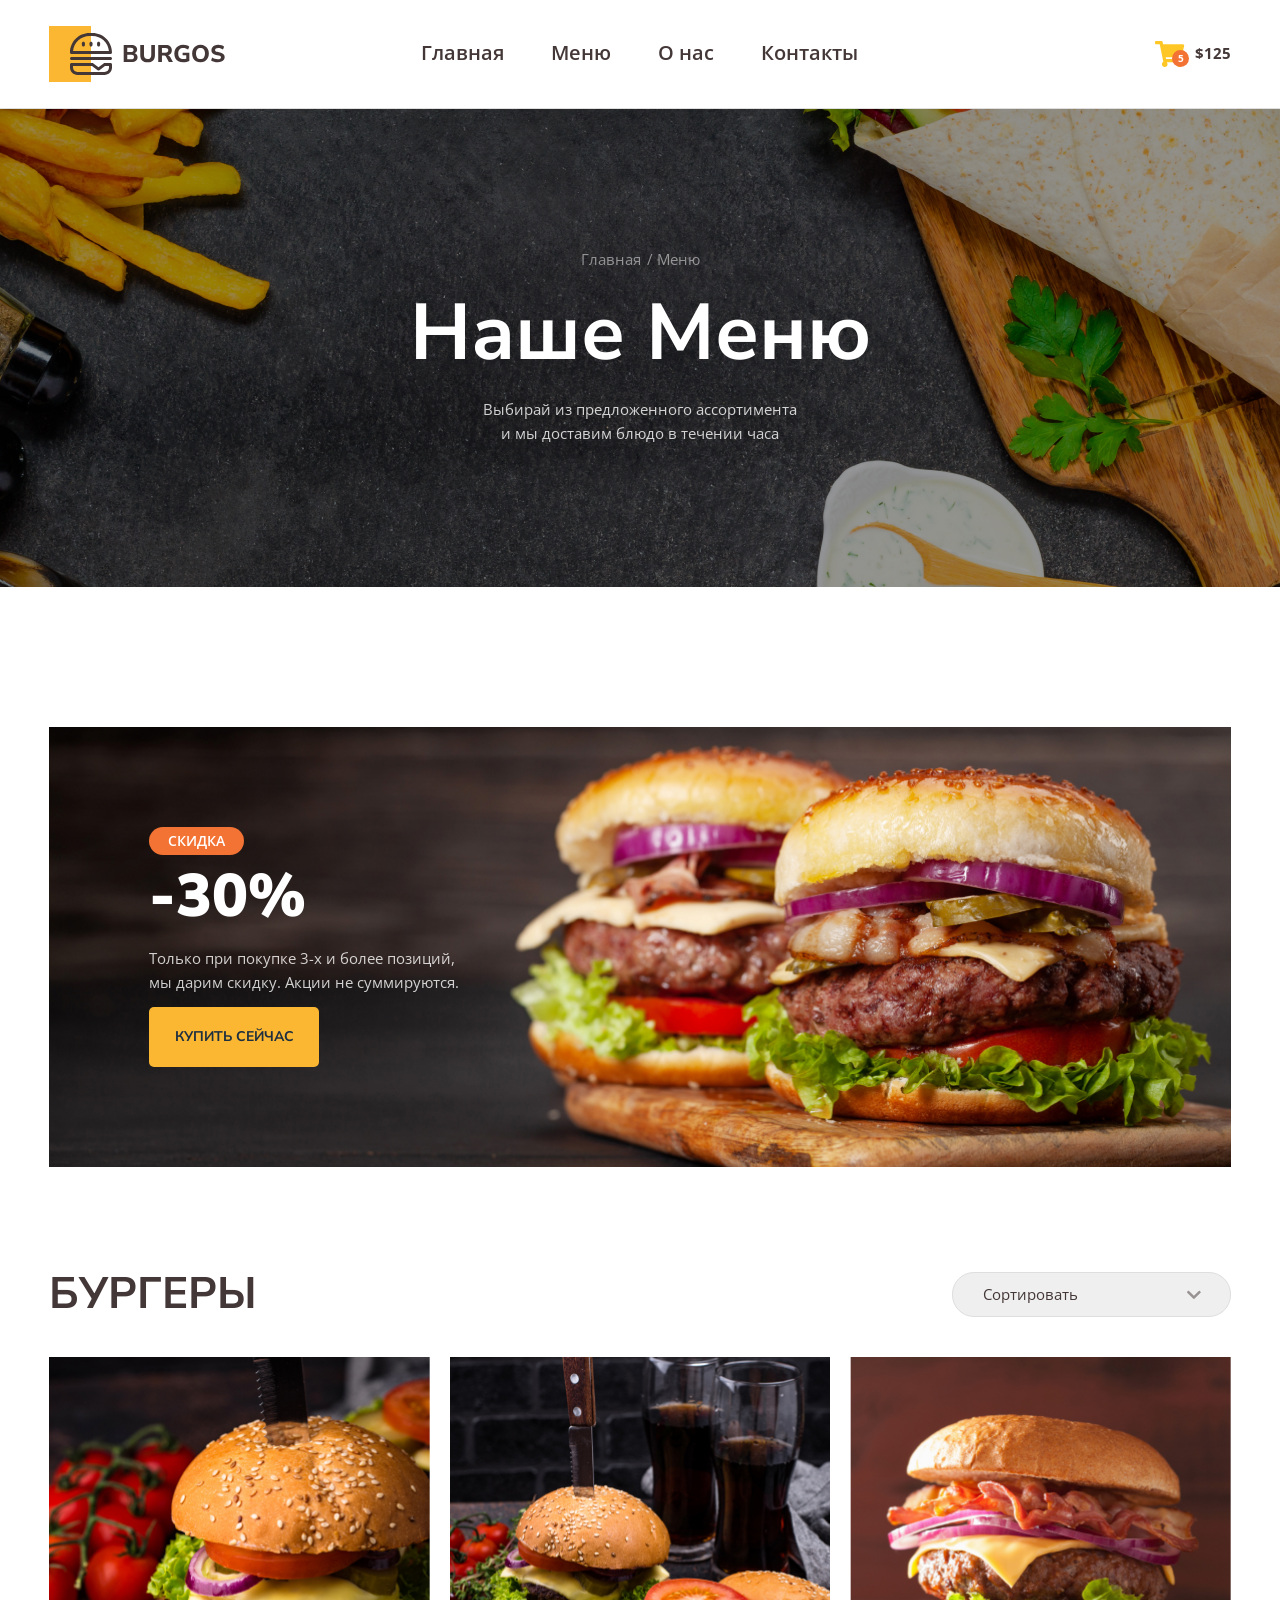
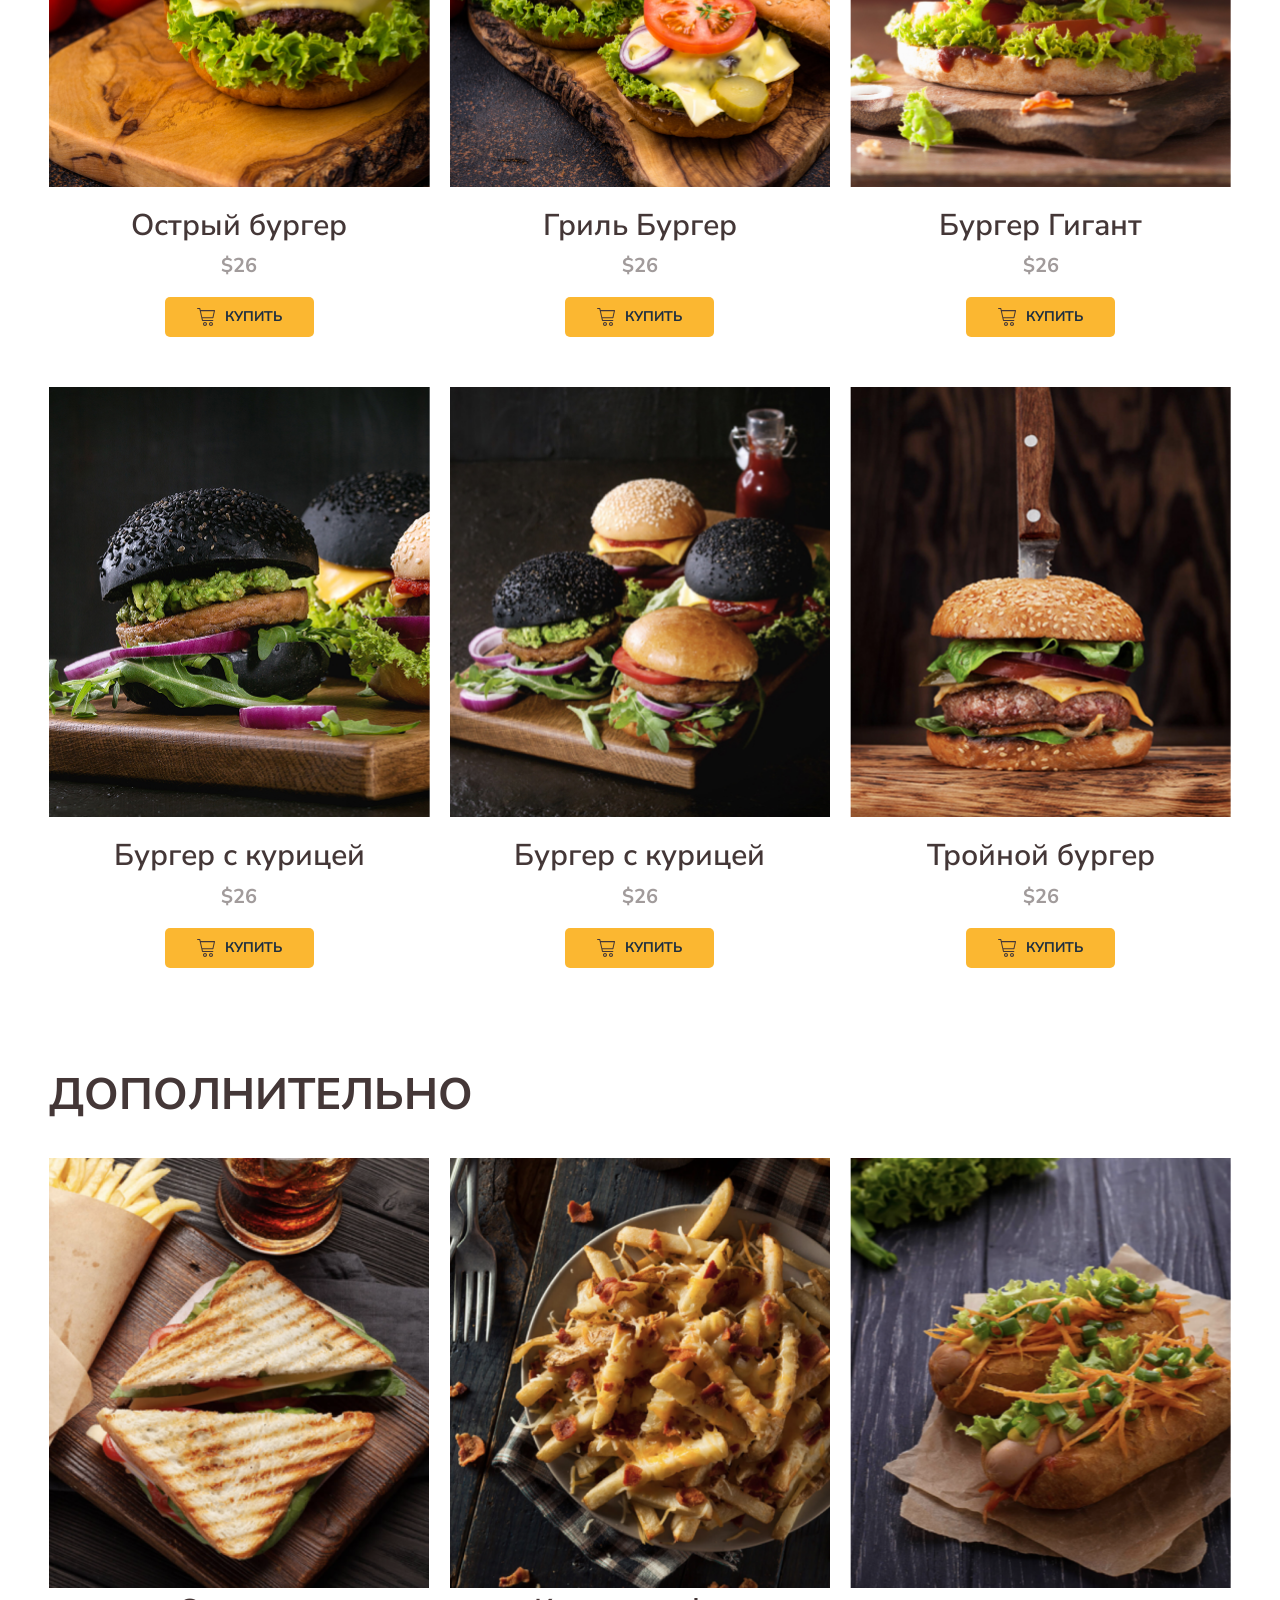
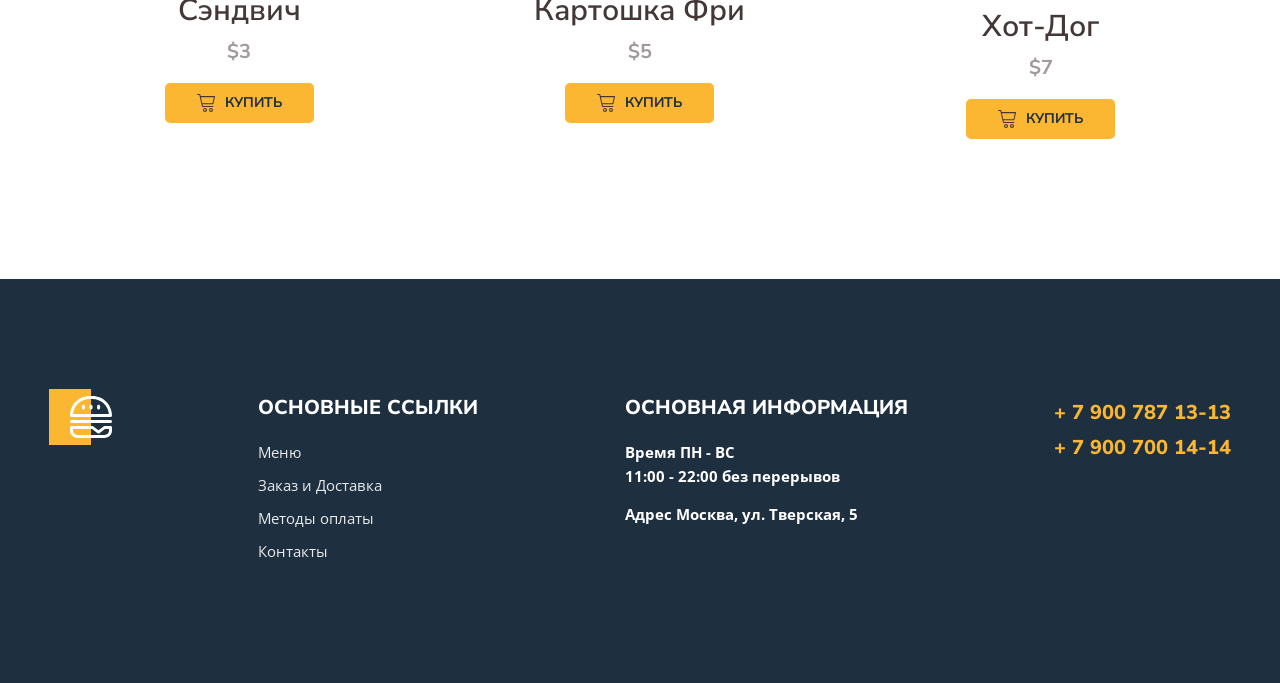
<file: index.html>
<!DOCTYPE html>
<html lang="ru">
<head>
  <meta charset="UTF-8">
  <meta name="viewport" content="width=device-width, initial-scale=1.0">
  <title>Burger</title>
  <link rel="preconnect" href="https://fonts.googleapis.com">
  <link rel="preconnect" href="https://fonts.gstatic.com" crossorigin>
  <link href="https://fonts.googleapis.com/css2?family=Nunito+Sans:ital,opsz,wght@0,6..12,200..1000;1,6..12,200..1000&family=Open+Sans:ital,wght@0,300..800;1,300..800&display=swap" rel="stylesheet">
  <link rel="stylesheet" href="./styles/normalize.min.css">
  <link rel="stylesheet" href="./styles/main.css">
</head>
<body>
  <header class="header" id="headerTop">
    <div class="container">
      <div class="header-wrapper">
        <div class="logo"></div>
        <nav class="nav">
          <a href="#" class="nav-link">Главная</a>
          <a href="#" class="nav-link">Меню</a>
          <a href="#" class="nav-link">О нас</a>
          <a href="contact.html" class="nav-link">Контакты</a>
        </nav>
        <a href="#" class="cart">
          $125 <span class="cart-count">5</span>
        </a>
      </div>
    </div>
  </header>
  <section class="hero">
    <div class="container">
      <ul class="breadcrumbs">
        <li class="breadcrumbs-item"><a class="breadcrumbs-link" href="#">Главная</a></li>
        <li class="breadcrumbs-item">Меню</li>
      </ul>
      <h1 class="hero-title">Наше меню</h1>
      <p class="hero-description">Выбирай из предложенного ассортимента и мы доставим блюдо в&nbsp;течении часа</p>
    </div>
  </section>
  <section class="banner">
    <div class="container">
      <div class="banner-wrapper">
        <h2 class="banner-title"><span>Скидка</span>-30%</h2>
        <p class="banner-description">Только при&nbsp;покупке 3-х и более позиций, мы дарим скидку. Акции не&nbsp;суммируются.</p>
        <a href="#menuBurger" class="banner-btn">Купить сейчас</a>
      </div>
    </div>
  </section>
  <main>
    <section id="menuBurger">
      <div class="container">
        <div class="menu">
          <div class="menu-header">
            <h2 class="menu-title">Бургеры</h2>
            <select class="menu-select">
              <option value="Сортировать" disabled selected>Сортировать</option>
              <option value="По умолчанию">По умолчанию</option>
              <option value="По возрастанию цены">По возрастанию цены</option>
              <option value="По убыванию цены">По убыванию цены</option>
            </select>
          </div>
          <div class="menu-box">
            <div class="menu-item">
              <div class="menu-thumb">
                <img src="./images/menu/01.jpg" alt="Острый бургер">
              </div>
              <h3 class="menu-name">Острый бургер</h3>
              <p class="menu-price">$26</p>
              <button type="button" class="menu-btn">Купить</button>
            </div>
            <div class="menu-item">
              <div class="menu-thumb">
                <img src="./images/menu/02.jpg" alt="Гриль Бургер">
              </div>
              <h3 class="menu-name">Гриль Бургер</h3>
              <p class="menu-price">$26</p>
              <button type="button" class="menu-btn">Купить</button>
            </div>
            <div class="menu-item">
              <div class="menu-thumb">
                <img src="./images/menu/03.jpg" alt="Бургер Гигант">
              </div>
              <h3 class="menu-name">Бургер Гигант</h3>
              <p class="menu-price">$26</p>
              <button type="button" class="menu-btn">Купить</button>
            </div>
            <div class="menu-item">
              <div class="menu-thumb">
                <img src="./images/menu/04.jpg" alt="Бургер с курицей">
              </div>
              <h3 class="menu-name">Бургер с курицей</h3>
              <p class="menu-price">$26</p>
              <button type="button" class="menu-btn">Купить</button>
            </div>
            <div class="menu-item">
              <div class="menu-thumb">
                <img src="./images/menu/05.jpg" alt="Бургер с курицей">
              </div>
              <h3 class="menu-name">Бургер с курицей</h3>
              <p class="menu-price">$26</p>
              <button type="button" class="menu-btn">Купить</button>
            </div>
            <div class="menu-item">
              <div class="menu-thumb">
                <img src="./images/menu/06.jpg" alt="Тройной бургер">
              </div>
              <h3 class="menu-name">Тройной бургер</h3>
              <p class="menu-price">$26</p>
              <button type="button" class="menu-btn">Купить</button>
            </div>
          </div>
        </div>
      </div>
    </section>
    <section>
      <div class="container">
        <div class="menu">
          <div class="menu-header">
            <h2 class="menu-title">Дополнительно</h2>
          </div>
            <div class="menu-box">
            <div class="menu-item">
              <div class="nemu-thumb">
                <img src="./images/menu/01-aditionally.png" alt="Сэндвич">
              </div>
              <h3 class="menu-name">Сэндвич</h3>
              <p class="menu-price">$3</p>
              <button type="button" class="menu-btn">Купить</button>
            </div>
            <div class="menu-item">
              <div class="nemu-thumb">
                <img src="./images/menu/02-aditionally.png" alt="Картошка Фри">
              </div>
              <h3 class="menu-name">Картошка Фри</h3>
              <p class="menu-price">$5</p>
              <button type="button" class="menu-btn">Купить</button>
            </div>
            <div class="menu-item">
              <div class="menu-thumb">
                <img src="./images/menu/03-aditionally.png" alt="Хот-Дог">
              </div>
              <h3 class="menu-name">Хот-Дог</h3>
              <p class="menu-price">$7</p>
              <button type="button" class="menu-btn">Купить</button>
            </div>
          </div>
        </div>
      </div>
    </section>
  </main>
  <footer class="footer">
    <div class="container">
      <div class="footer-wrapper">
        <a href="#" class="footer-logo"></a>
      <div class="footer-item">
        <h3 class="footer-title">Основные ссылки</h3>
        <nav class="footer-nav">
          <a href="#" class="footer-link">Меню</a>
          <a href="#" class="footer-link">Заказ и Доставка</a>
          <a href="#" class="footer-link">Методы оплаты</a>
          <a href="contact.html" class="footer-link">Контакты</a>
        </nav>
      </div>
      <div class="footer-item">
        <h3 class="footer-title">Основная информация</h3>
        <ul class="footer-list">
          <li class="footer-list-item">
            <span>Время</span>
            ПН - ВС<br>
            11:00 - 22:00 без перерывов
          </li>
          <li class="footer-list-item">
            <span>Адрес</span>
            Москва, ул. Тверская, 5
          </li>
        </ul>
      </div>
      <div class="footer-item">
        <a class="footer-tel" href="tel:+79007871313">+ 7 900 787 13-13</a>
        <a class="footer-tel" href="tel:+79007001414">+ 7 900 700 14-14</a>
      </div>
    </div>
  </footer>
  <a href="#headerTop" class="button-up hidden" id="btnUp">Наверх</a>
  <script src="scripts/script.js"></script>
</body>
</html>
</file>
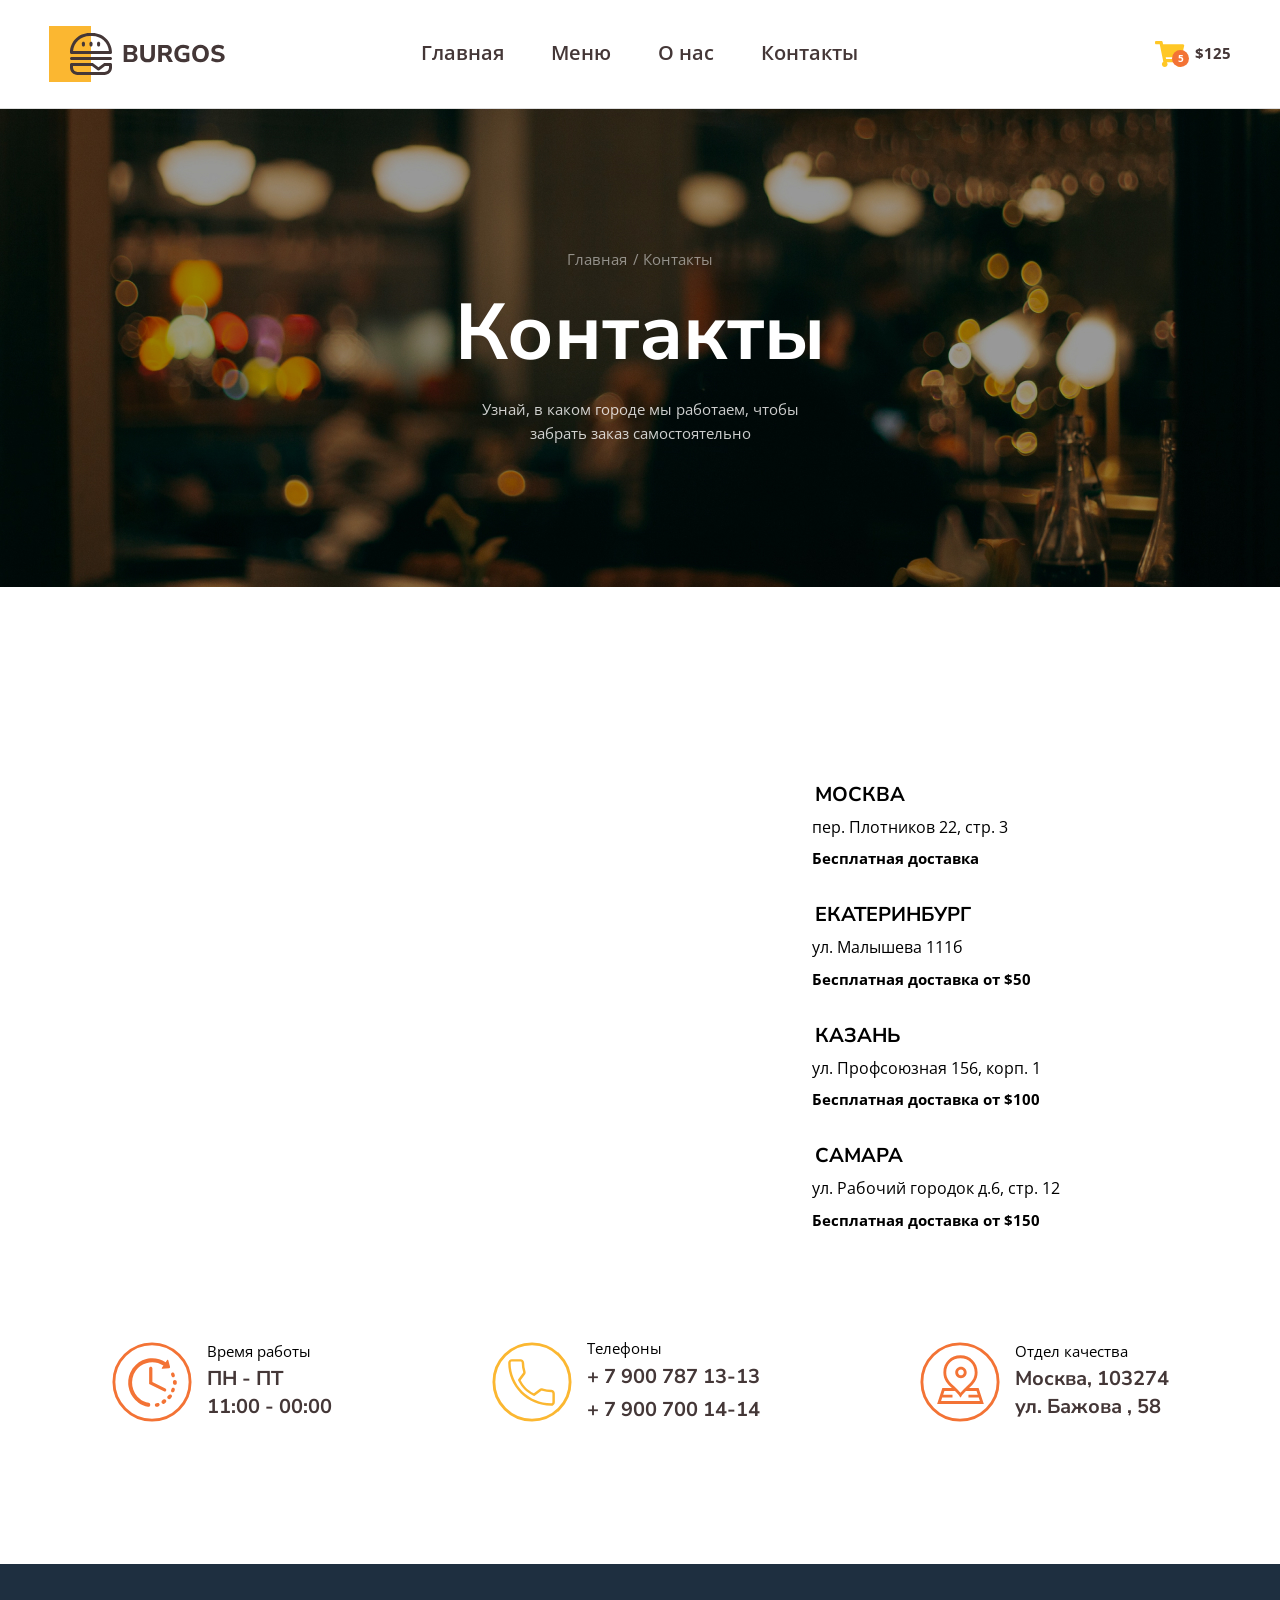
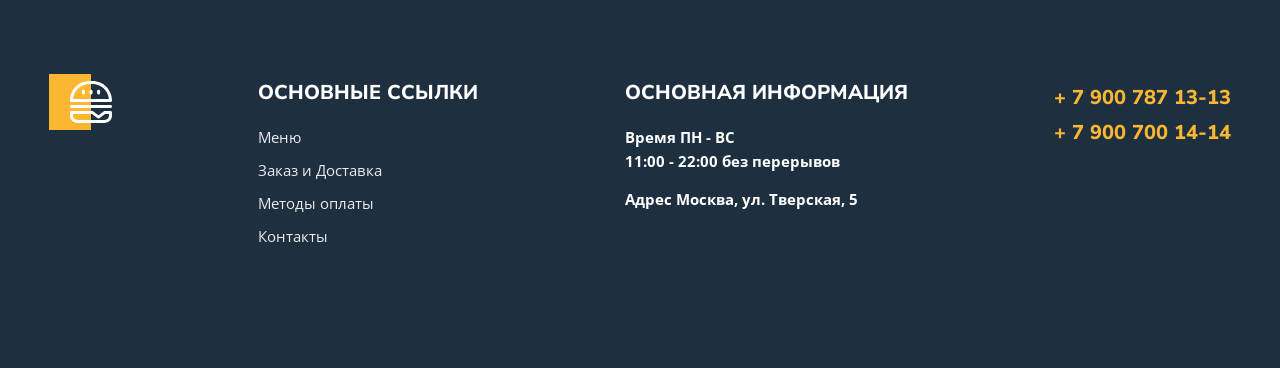
<file: contact.html>
<!DOCTYPE html>
<html lang="ru">
<head>
  <meta charset="UTF-8">
  <meta name="viewport" content="width=device-width, initial-scale=1.0">
  <title>Burger</title>
  <link rel="preconnect" href="https://fonts.googleapis.com">
  <link rel="preconnect" href="https://fonts.gstatic.com" crossorigin>
  <link href="https://fonts.googleapis.com/css2?family=Nunito+Sans:ital,opsz,wght@0,6..12,200..1000;1,6..12,200..1000&family=Open+Sans:ital,wght@0,300..800;1,300..800&display=swap" rel="stylesheet">
  <link rel="stylesheet" href="./styles/normalize.min.css">
  <link rel="stylesheet" href="./styles/main.css">
</head>
<body>
  <header class="header">
    <div class="container">
      <div class="header-wrapper">
        <div class="logo"></div>
        <nav class="nav">
          <a href="#" class="nav-link">Главная</a>
          <a href="index.html" class="nav-link">Меню</a>
          <a href="#" class="nav-link">О нас</a>
          <a href="contact.html" class="nav-link">Контакты</a>
        </nav>
        <a href="#" class="cart">
          $125 <span class="cart-count">5</span>
        </a>
      </div>
    </div>
  </header>
  <section class="hero hero-contact">
    <div class="container">
      <ul class="breadcrumbs">
        <li class="breadcrumbs-item"><a class="breadcrumbs-link" href="#">Главная</a></li>
        <li class="breadcrumbs-item">Контакты</li>
      </ul>
      <h1 class="hero-title">Контакты</h1>
      <p class="hero-description">Узнай, в каком городе мы работаем, чтобы забрать заказ самостоятельно</p>
    </div>
  </section>
    <main>
        <div class="container">
            <div class="contact">
                <div class="contact-main">
                    <div class="contact-map">
                        <iframe src="https://yandex.ru/map-widget/v1/?um=constructor%3A588fb3369fba4994bdfa274327e1ce20f862965da4b5698c7f41162493d4199a&amp;sourse=constructor" width="100%" height="550" frameborder="0"></iframe>
                    </div>
                    <ul class="contact-adress">
                        <li>
                            <span>Москва</span>
                            пер. Плотников 22, стр. 3
                            <span>Бесплатная доставка</span>
                        </li>
                        <li>
                            <span>Екатеринбург</span>
                            ул. Малышева 111б
                            <span>Бесплатная доставка от $50</span>
                        </li>
                        <li>
                            <span>Казань</span>
                            ул. Профсоюзная 156, корп. 1
                            <span>Бесплатная доставка от $100</span>
                        </li>
                        <li>
                            <span>Самара</span>
                            ул. Рабочий городок д.6, стр. 12
                            <span>Бесплатная доставка от $150</span>
                        </li>
                    </ul>
                </div>
                <ul class="contact-additionally">
                    <li>
                        <span>
                            Время работы
                            <span class="contact-info">
                                ПН - ПТ<br>
                                11:00 - 00:00
                            </span>
                        </span>
                    </li>
                    <li>
                        <span>
                            Телефоны
                            <a class="contact-tel" href="tel:+79007871313">+ 7 900 787 13-13</a>
                            <a class="contact-tel" href="tel:+79007001414">+ 7 900 700 14-14</a>
                        </span>
                    </li>
                    <li>
                        <span>
                            Отдел качества
                            <span class="contact-info">
                                Москва, 103274<br>
                                ул. Бажова , 58
                            </span>
                        </span>
                        
                    </li>
                </ul>
            </div>
        </div>
    </main>
  <footer class="footer">
    <div class="container">
      <div class="footer-wrapper">
        <a href="#" class="footer-logo"></a>
      <div class="footer-item">
        <h3 class="footer-title">Основные ссылки</h3>
        <nav class="footer-nav">
          <a href="index.html" class="footer-link">Меню</a>
          <a href="#" class="footer-link">Заказ и Доставка</a>
          <a href="#" class="footer-link">Методы оплаты</a>
          <a href="contact.html" class="footer-link">Контакты</a>
        </nav>
      </div>
      <div class="footer-item">
        <h3 class="footer-title">Основная информация</h3>
        <ul class="footer-list">
          <li class="footer-list-item">
            <span>Время</span>
            ПН - ВС<br>
            11:00 - 22:00 без перерывов
          </li>
          <li class="footer-list-item">
            <span>Адрес</span>
            Москва, ул. Тверская, 5
          </li>
        </ul>
      </div>
      <div class="footer-item">
        <a class="footer-tel" href="tel:+79007871313">+ 7 900 787 13-13</a>
        <a class="footer-tel" href="tel:+79007001414">+ 7 900 700 14-14</a>
      </div>
    </div>
  </footer>
</body>
</html>
</file>
<file: styles/main.css>
:root {
  --open-sans: "Open Sans", sans-serif;
  --nunito-sans: "Nunito Sans", sans-serif;

  --accent-light: #FBB731;
  --accent-dark: #F37335;
  --dark: #443737;
  --dark-rgba: 68, 55, 55;
  --light: #FFFFFF;
  --light-rgb: 255, 255, 255;
  --line: #DEDEDE;

  --tr: .2s;
}

body {
  font-family: var(--open-sans);
}

a {
  text-decoration: none;
}

.container {
  width: 100%;
  max-width: 1182px;
  margin: 0 auto;
  padding-left: 15px;
  padding-right: 15px;
}

/* Header */

.header {
  border-bottom: 1px solid var(--line);
}

.header-wrapper {
  display: flex;
  align-items: center;
  gap: 196px;
  padding-top: 26px;
  padding-bottom: 26px;
}

.logo {
  display: block;
  width: 176px;
  height: 56px;
  background-image: url(../images/logo.svg);
  background-repeat: no-repeat;
  background-size: contain;
}

.nav {
  flex-grow: 1;
  display: flex;
  gap: 47px;
}
.nav-link {
  color: var(--dark);
  font-size: 20px;
  font-weight: 600;
}

.nav-link::after {
  content: '';
  display: block;
  width: 100%;
  height: 3px;
  background-color: transparent;
  border-radius: 1.5px;
  transition: var(--tr);
}

.nav-link:hover::after {
  background-color: var(--accent-light);
}

.cart {
  display: flex;
  align-items: center;
  gap: 10px;
  color: var(--dark);
  font-size: 15px;
  font-weight: 700;
  position: relative;
}

.cart::before {
  content: '';
  display: block;
  width: 30px;
  height: 26px;
  background-image: url(../images/cart.svg);
  background-repeat: no-repeat;
  background-size: contain;
}

.cart-count {
  display: flex;
  align-items: center;
  justify-content: center;
  width: 17px;
  height: 17px;
  font-size: 10px;
  color: var(--light);
  background-color: var(--accent-dark);
  border-radius: 100%;
  position: absolute;
  left: 17px;
  bottom:0;
}

.button-up {
  position: fixed;
  right: 10px;
  bottom: 10px;
  font-size: 14px;
  font-family: var(--nunito-sans);
  font-weight: 700;
  padding: 5px 10px;
  text-align: center;
  text-transform: uppercase;
  text-decoration: none;
  color: #1E2F40;
  background-color: var(--accent-light);
  border: none;
  border-radius: 5px;
  transition: var(--tr);
}

.button-up:hover {
  background-color: var(--accent-dark);
}

.button-up.hidden {
  opacity: 0;
}

.button-up.visible {
  opacity: 1;
}

/* Hero */

.hero {
  background-image: url(../images/hero.jpg);
  background-repeat: no-repeat;
  background-size: cover;
  background-position: center center;
  text-align: center;
  padding-top: 142px;
  padding-bottom: 142px;
}

.hero-contact {
  background-image: url(../images/hero-contact.jpg);
}

.breadcrumbs {
  display: flex;
  align-items: center;
  justify-content: center;
  gap:16px;
  list-style-type: none;
  padding-left: 0;
  color: rgba(var(--light-rgb), .5);
  font-size: 15px;
  margin-top: 0;
  margin-bottom: 0;
}

.breadcrumbs-item {
  position: relative;
}

.breadcrumbs-item:not(:last-child)::after {
  content: '/';
  position: absolute;
  right: -12px;
}

.breadcrumbs-link {
  color: rgba(var(--light-rgb), .5);
}

.breadcrumbs-link:hover {
  color: var(--accent-light);
}

.hero-title {
  color: var(--light);
  font-family: var(--nunito-sans);
  font-weight: 700;
  font-size: 79px;
  text-transform: capitalize;
  margin-top: 20px;
  margin-bottom: 18px;
}

.hero-description {
  max-width: 320px;
  margin: 0 auto;
  color: rgba(var(--light-rgb), .8);
  font-size: 15px;
  line-height: 160%;
}

/* Баннер */

.banner {
  margin-top: 140px;
}

.banner-wrapper {
  background-image: url(../images/banner.jpg);
  background-repeat: no-repeat;
  background-size: cover;
  padding: 100px;
}

.banner-title {
  color: var(--light);
  font-family: var(--nunito-sans);
  font-size: 60px;
  font-weight: 900;
  line-height: 126%;
  text-transform: uppercase;
  margin-top: 0;
  margin-bottom: 11px;
}

.banner-title span {
  display: block;
  max-width: 95px;
  color: var(--light);
  font-family: var(--open-sans);
  font-size: 14px;
  font-weight: 600;
  line-height: 128%;
  text-transform: uppercase;
  text-align: center;
  background-color: var(--accent-dark);
  border-radius: 14px;
  padding: 5px 0;
  margin-bottom: 4px;
}

.banner-description {
  max-width: 328px;
  margin-top: 0;
  margin-bottom: 13px;
  color:rgba(var(--light-rgb), .8);
  font-size: 15px;
  font-style: normal;
  font-weight: 400;
  line-height: 160%;
}

.banner-btn {
  display: block;
  max-width: 170px;
  font-size: 14px;
  font-family: var(--nunito-sans);
  font-weight: 700;
  padding: 22px 0;
  text-align: center;
  text-transform: uppercase;
  text-decoration: none;
  color: #1E2F40;
  background-color: var(--accent-light);
  border: none;
  border-radius: 5px;
  transition: var(--tr);
}

.banner-btn:hover {
  background-color: var(--accent-dark);
}

/* Menu */

.menu-header {
  display: flex;
  align-items: center;
  justify-content: space-between;
  margin-top: 100px;
  margin-bottom: 34px;
}

.menu-title {
  color: var(--dark);
  font-family: var(--nunito-sans);
  font-size: 44px;
  font-weight: 700;
  line-height: 127%;
  text-transform: uppercase;
  margin-top: 0;
  margin-bottom: 0;
}
.menu-select {
  color: var(--dark);
  font-size: 15px;
  appearance: none;
  flex-basis: 279px;
  background-image: url(../images/arrow.svg);
  background-size: 14px 10px;
  background-repeat: no-repeat;
  background-position: 89% center;
  border: 1px solid var(--line);
  padding: 13px 30px;
  border-radius: 22px;
}

.menu-box {
  display: grid;
  grid-template-columns: repeat(3,1fr);
  grid-template-rows: auto;
  gap: 50px 20px;
}
.menu-item {
  font-family: var(--nunito-sans);
  text-align: center;
}

.menu-thumb {
  width: 100%;
  height: 430px;
  position: relative;
  overflow: hidden;
  margin-bottom: 20px;
}

.menu-thumb img {
  width: 100%;
  height: 100%;
  position: absolute;
  left: 50%;
  top: 50%;
  transform: translate(-50%, -50%);
  object-fit: cover;
}

.menu-name {
  color: var(--dark);
  font-size: 30px;
  font-weight: 600;
  line-height: 126%;
  margin-top: 0;
  margin-bottom: 10px;
}

.menu-price {
  color: rgba(var(--dark-rgba), .5);
  font-size: 20px;
  font-weight: 700;
  margin-top: 0;
  margin-bottom: 20px;
}

.menu-btn {
  display: flex;
  align-items: center;
  justify-content: center;
  gap: 10px;
  margin: 0 auto;
  font-size: 14px;
  font-family: var(--nunito-sans);
  font-weight: 700;
  padding: 11px 32px;
  text-transform: uppercase;
  text-decoration: none;
  color: #1E2F40;
  background-color: var(--accent-light);
  border: none;
  border-radius: 5px;
  transition: var(--tr);
}

.menu-btn::before {
  content: '';
  display: block;
  width: 18px;
  height: 18px;
  background-image: url(../images/cart-btn.svg);
  background-repeat: no-repeat;
  background-size: contain;
}

.menu-btn:hover {
  background-color: var(--accent-dark);
}

/* Footer */

.footer {
  background-color: #1E2F40;
  padding-top: 110px;
  padding-bottom: 120px;
  margin-top: 140px;
}

.footer-wrapper {
  display: flex;
  justify-content: space-between;
}

.footer-logo {
  display: block;
  width: 63px;
  height: 56px;
  background-image: url(../images/logo-light-min.svg);
  background-repeat: no-repeat;
  background-size: contain;
}

.footer-title {
  color: var(--light);
  font-family: var(--nunito-sans);
  font-size: 20px;
  font-weight: 800;
  line-height: 190%;
  text-transform: uppercase;
  margin-top: 0;
  margin-bottom: 13px;
}

.footer-nav {
  display: flex;
  flex-direction: column;
  gap: 9px;
}

.footer-link {
  color: rgba(var(--light-rgb), .9);
  font-size: 15px;
  line-height: 160%;
  transition: var(--tr);
}

.footer-link:hover {
  color: var(--accent-light);
}

.footer-list {
  list-style-type: none;
  padding-left: 0;
  margin: 0;
}

.footer-list-item {
  color: var(--light);
  font-size: 15px;
  font-weight: 700;
  line-height: 160%;
}

.footer-lit-item span {
  display: block;
  color: rgba(var(--light-rgb), .9);
  font-weight: 400;
}

.footer-list-item:not(:last-child) {
  margin-bottom: 14px;
}

.footer-tel {
  display: block;
  color: var(--accent-light);
  font-family: var(--nunito-sans);
  font-size: 20px;
  font-weight: 800;
  text-transform: uppercase;
  margin-top: 12px;
  transition: var(--tr);
}

.footer-tel:hover {
  color: var(--accent-dark);
}

/* Contacts */

.contact-main {
            display: flex;
            align-items: center;
            gap: 20px;
            max-width: 1057px;
            margin: 140px auto 60px;
        }

        .contact-map {
            flex-basis: 680px;
        }

        .contact-adress {
            flex-basis: calc(100% - 680px - 20px);
            list-style-type: none;
            padding-left: 0;
        }

        .contact-adress > li:not(:last-child) {
            margin-bottom: 26px;
        }

        .contact-adress > li > span {
            display: block;
            font-size: 15px;
            line-height: 160%;
        }

        .contact-adress > li > span:first-child {
            font-family: var(--nunito-sans);
            font-size: 20px;
            font-weight: 700;
            line-height: 190%;
            text-transform: uppercase;
            margin-left: 3px;
            margin-bottom: 4px;
        }

        .contact-adress > li > span:last-child {
            font-weight: 700;
            margin-top: 10px;
        }

        .contact-additionally {
            display: flex;
            justify-content: space-between;
            gap: 20px;
            max-width: 1057px;
            list-style-type: none;
            padding-left: 0;
            margin: 0 auto;
        }

        .contact-additionally > li {
            font-size: 15px;
            display: flex;
            align-items: center;
            gap: 15px;
        }

        .contact-additionally > li::before {
            content: '';
            display: block;
            width: 80px;
            height: 80px;
            background-repeat: no-repeat;
            background-size: cover;
        }

        .contact-additionally > li:nth-child(1):before {
            background-image: url(../images/contact/01.svg);
        }
        .contact-additionally > li:nth-child(2):before {
            background-image: url(../images/contact/02.svg);
        }
        .contact-additionally > li:nth-child(3):before {
            background-image: url(../images/contact/03.svg);
        }

        .contact-info,
        .contact-tel {
            display: block;
            color: var(--dark);
            font-family: var(--nunito-sans);
            font-size: 20px;
            font-weight: 700;
            line-height: 140%;
            margin-top: 5px;
        }

        .contact-tel {
            transition: var(--tr);
        }

        .contact-tel:hover {
            color: var(--accent-light);
        }
</file>
